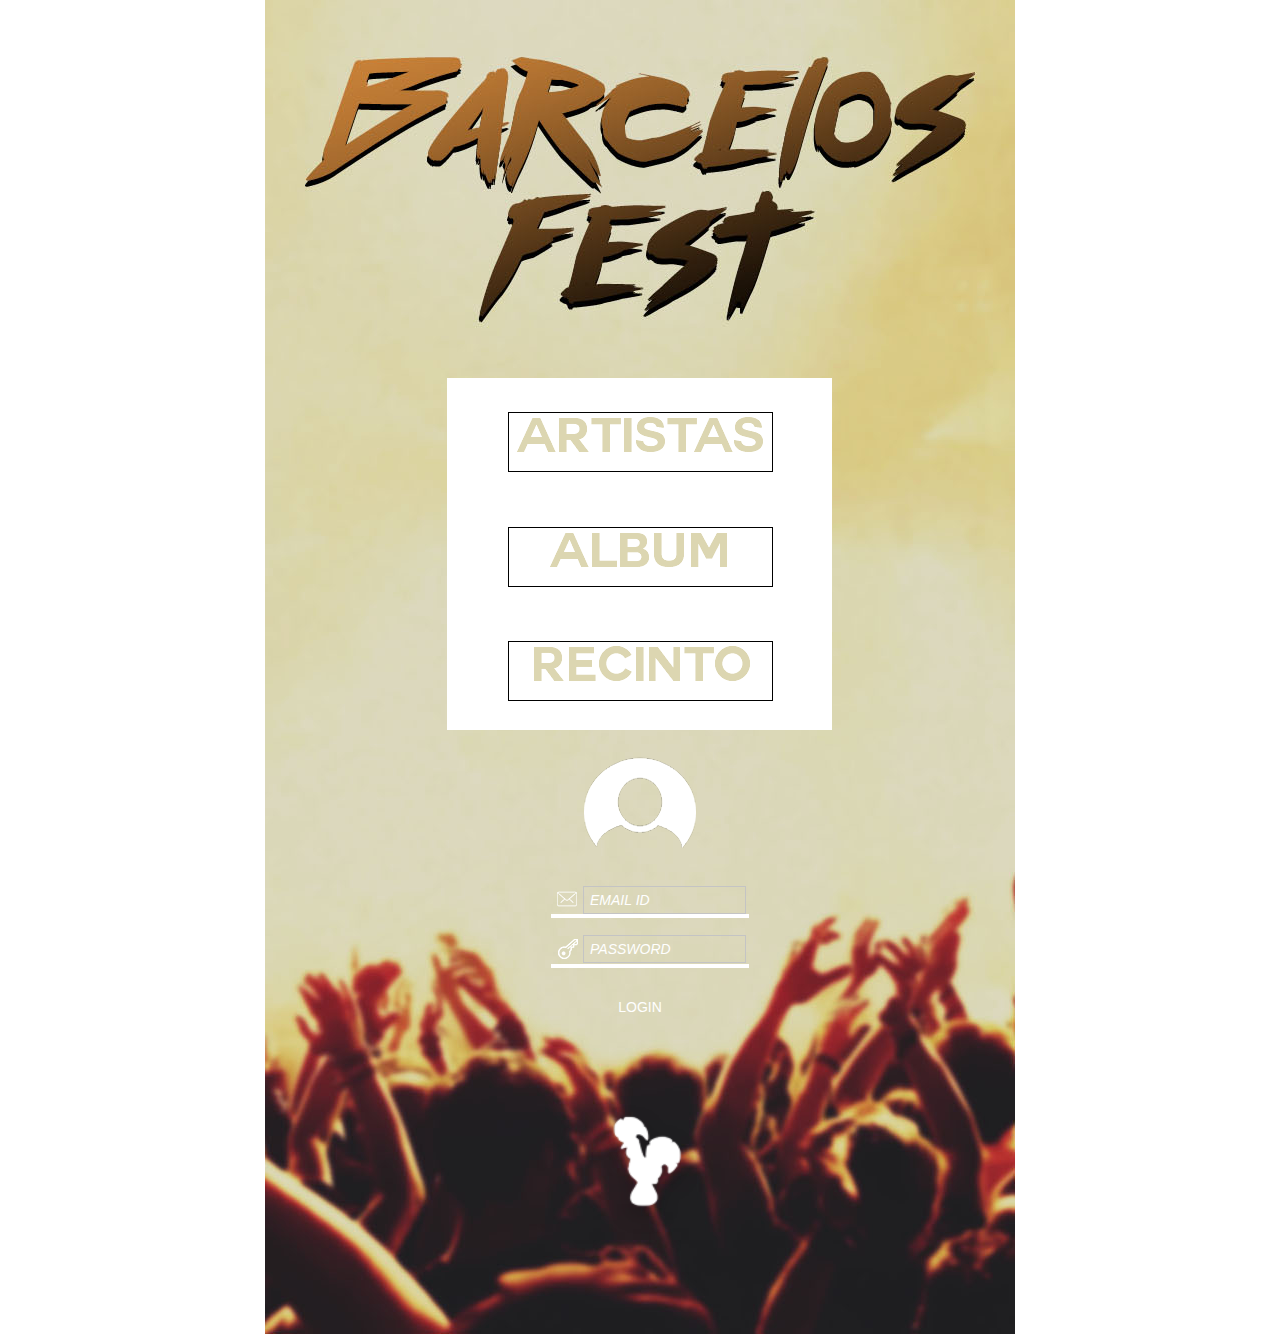
<file: BarcelosFestHTML/index.html>
<!DOCTYPE html>
<html class="nojs html css_verticalspacer" lang="pt-BR">
 <head>

  <meta http-equiv="Content-type" content="text/html;charset=UTF-8"/>
  <meta name="generator" content="2017.0.0.363"/>
  <meta name="viewport" content="width=device-width, initial-scale=1.0"/>
  
  <script type="text/javascript">
   // Update the 'nojs'/'js' class on the html node
document.documentElement.className = document.documentElement.className.replace(/\bnojs\b/g, 'js');

// Check that all required assets are uploaded and up-to-date
if(typeof Muse == "undefined") window.Muse = {}; window.Muse.assets = {"required":["museutils.js", "museconfig.js", "webpro.js", "jquery.watch.js", "require.js", "index.css"], "outOfDate":[]};
</script>
  
  <title>Início</title>
  <!-- CSS -->
  <link rel="stylesheet" type="text/css" href="css/site_global.css?crc=443350757"/>
  <link rel="stylesheet" type="text/css" href="css/master_a-mestre.css?crc=4294755848"/>
  <link rel="stylesheet" type="text/css" href="css/index.css?crc=4178310104" id="pagesheet"/>
   </head>
 <body>

  <div class="clearfix borderbox" id="page"><!-- group -->
   <div class="clip_frame grpelem" id="u94"><!-- image -->
    <img class="block" id="u94_img" src="images/fundo.jpg?crc=4138881457" alt="" data-image-width="750" data-image-height="1334"/>
   </div>
   <div class="clearfix grpelem" id="u177"><!-- column -->
    <img class="colelem" id="u183-4" alt="ARTISTAS" src="images/u183-4.png?crc=172935521" data-image-width="265"/><!-- rasterized frame -->
    <div class="clearfix colelem" id="pu180"><!-- group -->
     <div class="grpelem" id="u180"><!-- simple frame --></div>
     <img class="grpelem" id="u186-4" alt="ALBUM" src="images/u186-4.png?crc=66933333" data-image-width="265"/><!-- rasterized frame -->
    </div>
    <img class="colelem" id="u189-4" alt="RECINTO" src="images/u189-4.png?crc=4246229248" data-image-width="265"/><!-- rasterized frame -->
   </div>
   <div class="clip_frame grpelem" id="u193"><!-- image -->
    <img class="block" id="u193_img" src="images/user-image-with-black-background-crop-u110-crop-u193.png?crc=517367045" alt="" data-image-width="112" data-image-height="108"/>
   </div>
   <div class="grpelem" id="u209"><!-- simple frame --></div>
   <div class="grpelem" id="u215"><!-- simple frame --></div>
   <div class="clip_frame grpelem" id="u218"><!-- image -->
    <img class="block" id="u218_img" src="images/mail.png?crc=4085517906" alt="" data-image-width="20" data-image-height="20"/>
   </div>
   <div class="clip_frame grpelem" id="u233"><!-- image -->
    <img class="block" id="u233_img" src="images/key.png?crc=400195135" alt="" data-image-width="20" data-image-height="20"/>
   </div>
   <a class="nonblock nontext MuseLinkActive clip_frame grpelem" id="u251" href="index.html"><!-- image --><img class="block" id="u251_img" src="images/galo-crop-u251.png?crc=4166634864" alt="" data-image-width="239" data-image-height="233"/></a>
   <form class="form-grp clearfix grpelem" id="widgetu261" method="post" enctype="multipart/form-data" action="scripts/form-u261.php"><!-- none box -->
    <div class="fld-grp clearfix grpelem" id="widgetu269" data-required="true"><!-- none box -->
     <span class="fld-input NoWrap actAsDiv clearfix grpelem" id="u270-4"><!-- content --><input class="wrapped-input" type="text" spellcheck="false" id="widgetu269_input" name="custom_U269" tabindex="1"/><label class="wrapped-input fld-prompt" id="widgetu269_prompt" for="widgetu269_input"><span class="actAsPara">EMAIL ID</span></label></span>
    </div>
    <div class="fld-grp clearfix grpelem" id="widgetu274" data-required="true" data-type="email"><!-- none box -->
     <span class="fld-input NoWrap actAsDiv clearfix grpelem" id="u275-4"><!-- content --><input class="wrapped-input" type="email" spellcheck="false" id="widgetu274_input" name="Email" tabindex="2"/><label class="wrapped-input fld-prompt" id="widgetu274_prompt" for="widgetu274_input"><span class="actAsPara">PASSWORD</span></label></span>
    </div>
    <div class="clearfix grpelem" id="u263-4"><!-- content -->
     <p>Enviando formulário…</p>
    </div>
    <div class="clearfix grpelem" id="u268-4"><!-- content -->
     <p>O servidor encontrou um erro.</p>
    </div>
    <div class="clearfix grpelem" id="u262-4"><!-- content -->
     <p id="u262-2">ormulário recebido.</p>
    </div>
    <button class="submit-btn NoWrap rounded-corners clearfix grpelem" id="u273-4" type="submit" value="LOGIN" tabindex="3"><!-- content -->
     <div style="margin-top:-12px;height:12px;">
      <p>LOGIN</p>
     </div>
    </button>
   </form>
   <div class="verticalspacer" data-offset-top="1281" data-content-above-spacer="1334" data-content-below-spacer="62"></div>
  </div>
  <!-- Other scripts -->
  <script type="text/javascript">
   window.Muse.assets.check=function(d){if(!window.Muse.assets.checked){window.Muse.assets.checked=!0;var b={},c=function(a,b){if(window.getComputedStyle){var c=window.getComputedStyle(a,null);return c&&c.getPropertyValue(b)||c&&c[b]||""}if(document.documentElement.currentStyle)return(c=a.currentStyle)&&c[b]||a.style&&a.style[b]||"";return""},a=function(a){if(a.match(/^rgb/))return a=a.replace(/\s+/g,"").match(/([\d\,]+)/gi)[0].split(","),(parseInt(a[0])<<16)+(parseInt(a[1])<<8)+parseInt(a[2]);if(a.match(/^\#/))return parseInt(a.substr(1),
16);return 0},g=function(g){for(var f=document.getElementsByTagName("link"),h=0;h<f.length;h++)if("text/css"==f[h].type){var i=(f[h].href||"").match(/\/?css\/([\w\-]+\.css)\?crc=(\d+)/);if(!i||!i[1]||!i[2])break;b[i[1]]=i[2]}f=document.createElement("div");f.className="version";f.style.cssText="display:none; width:1px; height:1px;";document.getElementsByTagName("body")[0].appendChild(f);for(h=0;h<Muse.assets.required.length;){var i=Muse.assets.required[h],l=i.match(/([\w\-\.]+)\.(\w+)$/),k=l&&l[1]?
l[1]:null,l=l&&l[2]?l[2]:null;switch(l.toLowerCase()){case "css":k=k.replace(/\W/gi,"_").replace(/^([^a-z])/gi,"_$1");f.className+=" "+k;k=a(c(f,"color"));l=a(c(f,"backgroundColor"));k!=0||l!=0?(Muse.assets.required.splice(h,1),"undefined"!=typeof b[i]&&(k!=b[i]>>>24||l!=(b[i]&16777215))&&Muse.assets.outOfDate.push(i)):h++;f.className="version";break;case "js":h++;break;default:throw Error("Unsupported file type: "+l);}}d?d().jquery!="1.8.3"&&Muse.assets.outOfDate.push("jquery-1.8.3.min.js"):Muse.assets.required.push("jquery-1.8.3.min.js");
f.parentNode.removeChild(f);if(Muse.assets.outOfDate.length||Muse.assets.required.length)f="Alguns arquivos no servidor podem estar ausentes ou incorretos. Limpe o cache do navegador e tente novamente. Se o problema persistir, entre em contato com o autor do site.",g&&Muse.assets.outOfDate.length&&(f+="\nOut of date: "+Muse.assets.outOfDate.join(",")),g&&Muse.assets.required.length&&(f+="\nMissing: "+Muse.assets.required.join(",")),alert(f)};location&&location.search&&location.search.match&&location.search.match(/muse_debug/gi)?setTimeout(function(){g(!0)},5E3):g()}};
var muse_init=function(){require.config({baseUrl:""});require(["jquery","museutils","whatinput","webpro","jquery.watch"],function(d){var $ = d;$(document).ready(function(){try{
window.Muse.assets.check($);/* body */
Muse.Utils.transformMarkupToFixBrowserProblemsPreInit();/* body */
Muse.Utils.prepHyperlinks(true);/* body */
Muse.Utils.fullPage('#page');/* 100% height page */
Muse.Utils.initWidget('#widgetu261', ['#bp_infinity'], function(elem) { return new WebPro.Widget.Form(elem, {validationEvent:'submit',errorStateSensitivity:'high',fieldWrapperClass:'fld-grp',formSubmittedClass:'frm-sub-st',formErrorClass:'frm-subm-err-st',formDeliveredClass:'frm-subm-ok-st',notEmptyClass:'non-empty-st',focusClass:'focus-st',invalidClass:'fld-err-st',requiredClass:'fld-err-st',ajaxSubmit:true}); });/* #widgetu261 */
Muse.Utils.showWidgetsWhenReady();/* body */
Muse.Utils.transformMarkupToFixBrowserProblems();/* body */
}catch(b){if(b&&"function"==typeof b.notify?b.notify():Muse.Assert.fail("Error calling selector function: "+b),false)throw b;}})})};

</script>
  <!-- RequireJS script -->
  <script src="scripts/require.js?crc=244322403" type="text/javascript" async data-main="scripts/museconfig.js?crc=36584860" onload="if (requirejs) requirejs.onError = function(requireType, requireModule) { if (requireType && requireType.toString && requireType.toString().indexOf && 0 <= requireType.toString().indexOf('#scripterror')) window.Muse.assets.check(); }" onerror="window.Muse.assets.check();"></script>
   </body>
</html>
</file>
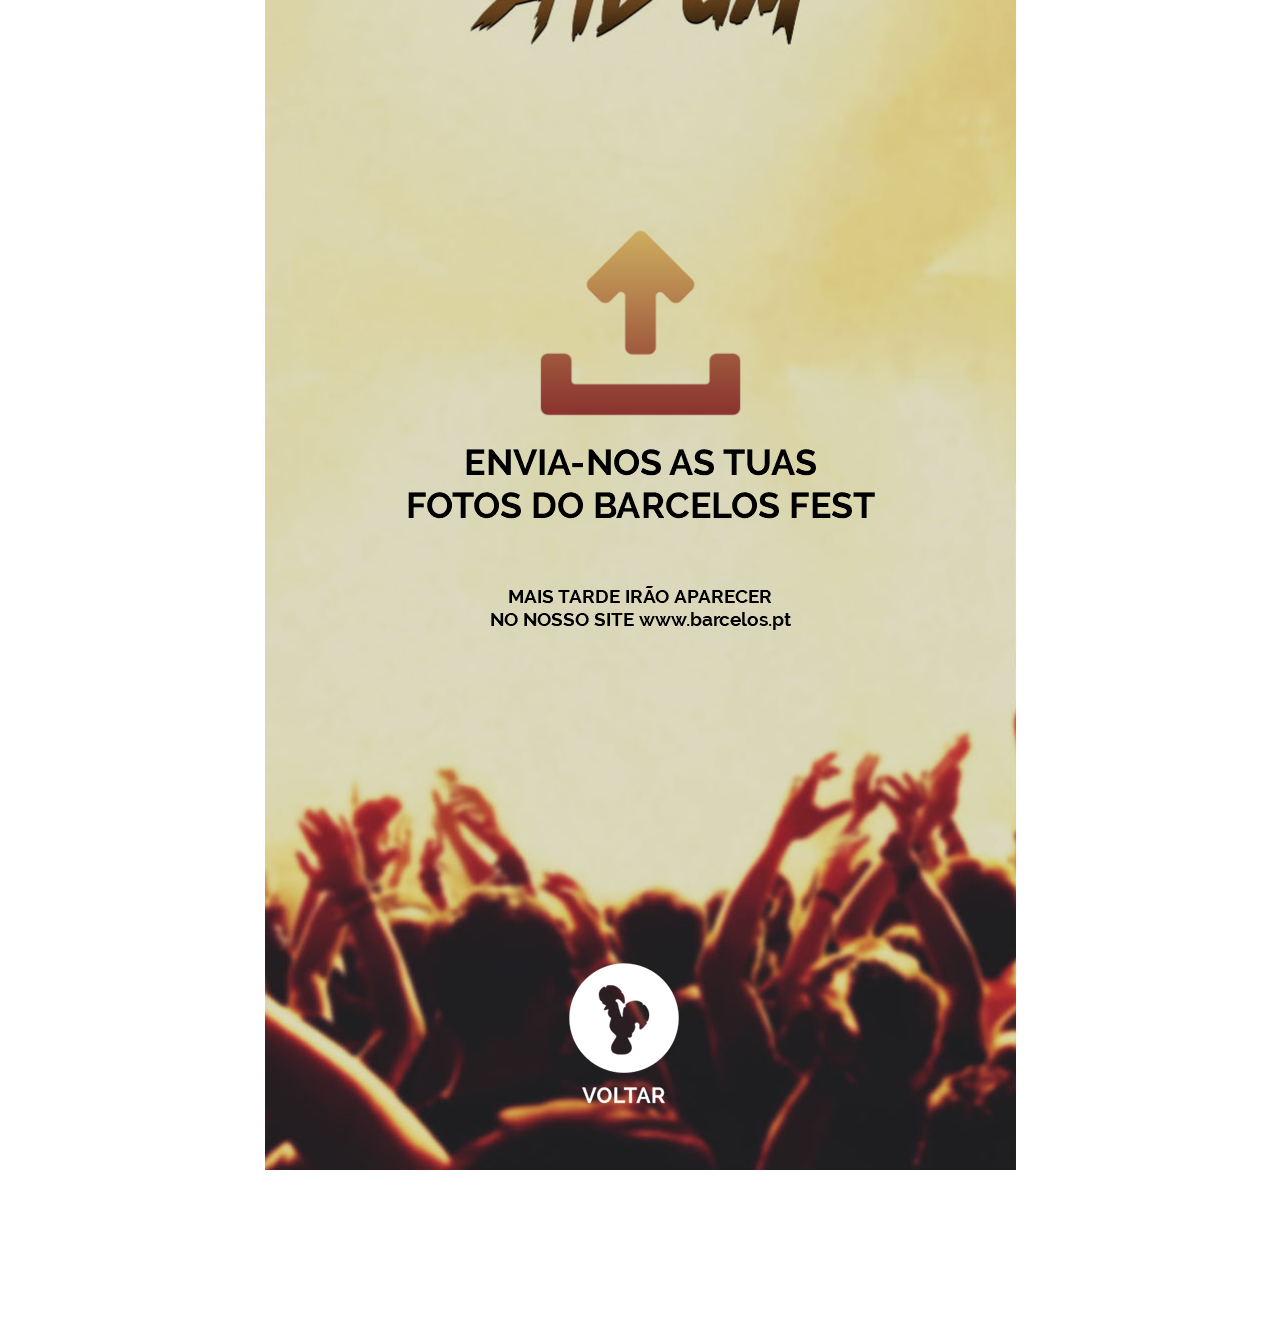
<file: BarcelosFestHTML/album.html>
<!DOCTYPE html>
<html class="nojs html css_verticalspacer" lang="pt-BR">
 <head>

  <meta http-equiv="Content-type" content="text/html;charset=UTF-8"/>
  <meta name="generator" content="2017.0.0.363"/>
  <meta name="viewport" content="width=device-width, initial-scale=1.0"/>
  
  <script type="text/javascript">
   // Update the 'nojs'/'js' class on the html node
document.documentElement.className = document.documentElement.className.replace(/\bnojs\b/g, 'js');

// Check that all required assets are uploaded and up-to-date
if(typeof Muse == "undefined") window.Muse = {}; window.Muse.assets = {"required":["museutils.js", "museconfig.js", "jquery.watch.js", "require.js", "album.css"], "outOfDate":[]};
</script>
  
  <title>Album</title>
  <!-- CSS -->
  <link rel="stylesheet" type="text/css" href="css/site_global.css?crc=443350757"/>
  <link rel="stylesheet" type="text/css" href="css/album.css?crc=82213500" id="pagesheet"/>
   </head>
 <body>

  <div class="clearfix borderbox" id="page"><!-- group -->
   <div class="clip_frame grpelem" id="u496"><!-- image -->
    <img class="block" id="u496_img" src="images/albumfundo.jpg?crc=4232746359" alt="" data-image-width="765" data-image-height="1336"/>
   </div>
   <a class="nonblock nontext clip_frame grpelem" id="u549" href="index.html"><!-- image --><img class="block" id="u549_img" src="images/botao.png?crc=4033966828" alt="" data-image-width="217" data-image-height="217"/></a>
   <img class="grpelem" id="u666-7" alt="ENVIA-NOS AS TUAS FOTOS DO BARCELOS FEST " src="images/u666-7.png?crc=400692977" data-image-width="632"/><!-- rasterized frame -->
   <img class="grpelem" id="u670-7" alt="MAIS TARDE IRÃO APARECER NO NOSSO SITE www.barcelos.pt " src="images/u670-7.png?crc=19054170" data-image-width="632"/><!-- rasterized frame -->
   <div class="clip_frame grpelem" id="u689"><!-- image -->
    <img class="block" id="u689_img" src="images/icon.png?crc=344708571" alt="" data-image-width="233" data-image-height="233"/>
   </div>
   <div class="verticalspacer" data-offset-top="1170" data-content-above-spacer="1170" data-content-below-spacer="164"></div>
  </div>
  <!-- Other scripts -->
  <script type="text/javascript">
   window.Muse.assets.check=function(d){if(!window.Muse.assets.checked){window.Muse.assets.checked=!0;var b={},c=function(a,b){if(window.getComputedStyle){var c=window.getComputedStyle(a,null);return c&&c.getPropertyValue(b)||c&&c[b]||""}if(document.documentElement.currentStyle)return(c=a.currentStyle)&&c[b]||a.style&&a.style[b]||"";return""},a=function(a){if(a.match(/^rgb/))return a=a.replace(/\s+/g,"").match(/([\d\,]+)/gi)[0].split(","),(parseInt(a[0])<<16)+(parseInt(a[1])<<8)+parseInt(a[2]);if(a.match(/^\#/))return parseInt(a.substr(1),
16);return 0},g=function(g){for(var f=document.getElementsByTagName("link"),h=0;h<f.length;h++)if("text/css"==f[h].type){var i=(f[h].href||"").match(/\/?css\/([\w\-]+\.css)\?crc=(\d+)/);if(!i||!i[1]||!i[2])break;b[i[1]]=i[2]}f=document.createElement("div");f.className="version";f.style.cssText="display:none; width:1px; height:1px;";document.getElementsByTagName("body")[0].appendChild(f);for(h=0;h<Muse.assets.required.length;){var i=Muse.assets.required[h],l=i.match(/([\w\-\.]+)\.(\w+)$/),k=l&&l[1]?
l[1]:null,l=l&&l[2]?l[2]:null;switch(l.toLowerCase()){case "css":k=k.replace(/\W/gi,"_").replace(/^([^a-z])/gi,"_$1");f.className+=" "+k;k=a(c(f,"color"));l=a(c(f,"backgroundColor"));k!=0||l!=0?(Muse.assets.required.splice(h,1),"undefined"!=typeof b[i]&&(k!=b[i]>>>24||l!=(b[i]&16777215))&&Muse.assets.outOfDate.push(i)):h++;f.className="version";break;case "js":h++;break;default:throw Error("Unsupported file type: "+l);}}d?d().jquery!="1.8.3"&&Muse.assets.outOfDate.push("jquery-1.8.3.min.js"):Muse.assets.required.push("jquery-1.8.3.min.js");
f.parentNode.removeChild(f);if(Muse.assets.outOfDate.length||Muse.assets.required.length)f="Alguns arquivos no servidor podem estar ausentes ou incorretos. Limpe o cache do navegador e tente novamente. Se o problema persistir, entre em contato com o autor do site.",g&&Muse.assets.outOfDate.length&&(f+="\nOut of date: "+Muse.assets.outOfDate.join(",")),g&&Muse.assets.required.length&&(f+="\nMissing: "+Muse.assets.required.join(",")),alert(f)};location&&location.search&&location.search.match&&location.search.match(/muse_debug/gi)?setTimeout(function(){g(!0)},5E3):g()}};
var muse_init=function(){require.config({baseUrl:""});require(["jquery","museutils","whatinput","jquery.watch"],function(d){var $ = d;$(document).ready(function(){try{
window.Muse.assets.check($);/* body */
Muse.Utils.transformMarkupToFixBrowserProblemsPreInit();/* body */
Muse.Utils.prepHyperlinks(true);/* body */
Muse.Utils.fullPage('#page');/* 100% height page */
Muse.Utils.showWidgetsWhenReady();/* body */
Muse.Utils.transformMarkupToFixBrowserProblems();/* body */
}catch(b){if(b&&"function"==typeof b.notify?b.notify():Muse.Assert.fail("Error calling selector function: "+b),false)throw b;}})})};

</script>
  <!-- RequireJS script -->
  <script src="scripts/require.js?crc=244322403" type="text/javascript" async data-main="scripts/museconfig.js?crc=36584860" onload="if (requirejs) requirejs.onError = function(requireType, requireModule) { if (requireType && requireType.toString && requireType.toString().indexOf && 0 <= requireType.toString().indexOf('#scripterror')) window.Muse.assets.check(); }" onerror="window.Muse.assets.check();"></script>
   </body>
</html>
</file>
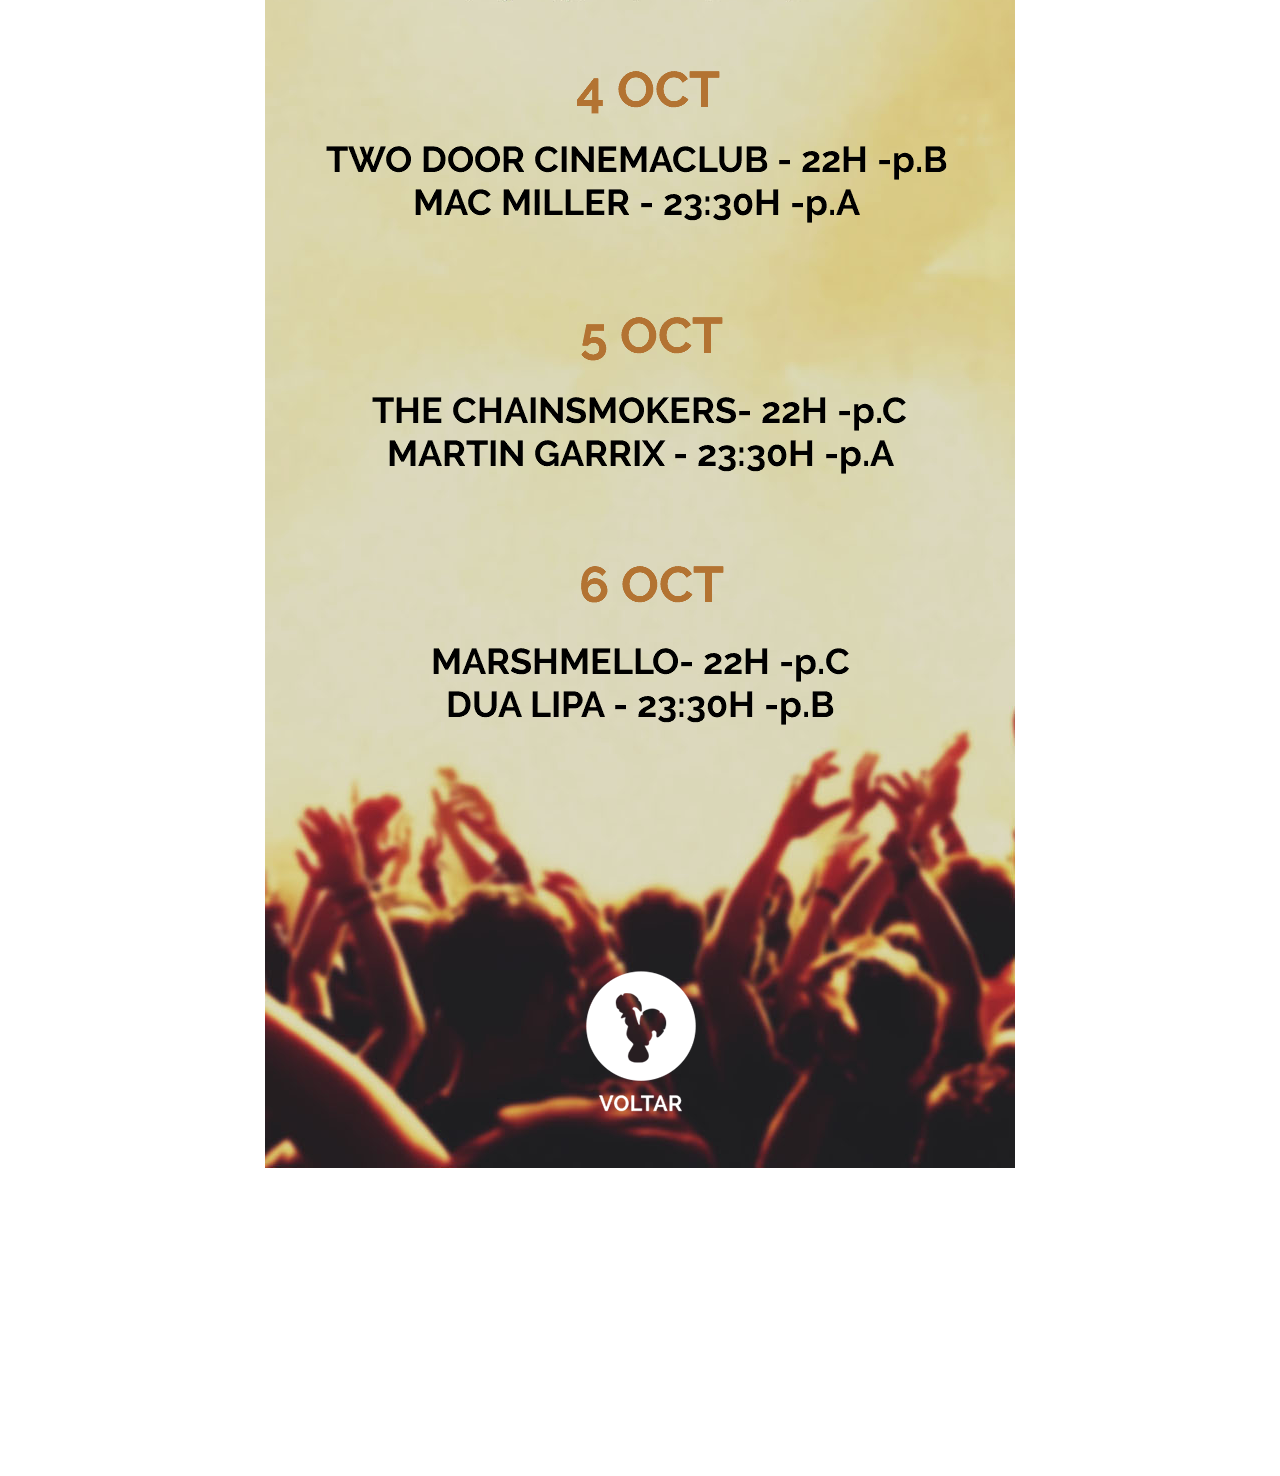
<file: BarcelosFestHTML/artistas.html>
<!DOCTYPE html>
<html class="nojs html css_verticalspacer" lang="pt-BR">
 <head>

  <meta http-equiv="Content-type" content="text/html;charset=UTF-8"/>
  <meta name="generator" content="2017.0.0.363"/>
  <meta name="viewport" content="width=device-width, initial-scale=1.0"/>
  
  <script type="text/javascript">
   // Update the 'nojs'/'js' class on the html node
document.documentElement.className = document.documentElement.className.replace(/\bnojs\b/g, 'js');

// Check that all required assets are uploaded and up-to-date
if(typeof Muse == "undefined") window.Muse = {}; window.Muse.assets = {"required":["museutils.js", "museconfig.js", "jquery.watch.js", "require.js", "artistas.css"], "outOfDate":[]};
</script>
  
  <title>Artistas</title>
  <!-- CSS -->
  <link rel="stylesheet" type="text/css" href="css/site_global.css?crc=443350757"/>
  <link rel="stylesheet" type="text/css" href="css/artistas.css?crc=306839909" id="pagesheet"/>
   </head>
 <body>

  <div class="clearfix borderbox" id="page"><!-- group -->
   <div class="clip_frame grpelem" id="u462"><!-- image -->
    <img class="block" id="u462_img" src="images/artistasfundo.jpg?crc=3900767799" alt="" data-image-width="750" data-image-height="1334"/>
   </div>
   <a class="nonblock nontext clip_frame grpelem" id="u562" href="index.html"><!-- image --><img class="block" id="u562_img" src="images/botao.png?crc=4033966828" alt="" data-image-width="217" data-image-height="217"/></a>
   <img class="grpelem" id="u588-4" alt="4 OCT" src="images/u588-4.png?crc=491738912" data-image-width="183"/><!-- rasterized frame -->
   <img class="grpelem" id="u651-6" alt="TWO DOOR CINEMACLUB - 22H -p.B MAC MILLER - 23:30H -p.A" src="images/u651-6.png?crc=425584028" data-image-width="632"/><!-- rasterized frame -->
   <img class="grpelem" id="u654-4" alt="5 OCT" src="images/u654-4.png?crc=4191470099" data-image-width="183"/><!-- rasterized frame -->
   <img class="grpelem" id="u655-6" alt="THE CHAINSMOKERS- 22H -p.C MARTIN GARRIX - 23:30H -p.A" src="images/u655-6.png?crc=4169764755" data-image-width="632"/><!-- rasterized frame -->
   <img class="grpelem" id="u660-4" alt="6 OCT" src="images/u660-4.png?crc=4148984906" data-image-width="183"/><!-- rasterized frame -->
   <img class="grpelem" id="u661-6" alt="MARSHMELLO- 22H -p.C DUA LIPA - 23:30H -p.B" src="images/u661-6.png?crc=506175748" data-image-width="632"/><!-- rasterized frame -->
   <div class="verticalspacer" data-offset-top="1178" data-content-above-spacer="1178" data-content-below-spacer="298"></div>
  </div>
  <!-- Other scripts -->
  <script type="text/javascript">
   window.Muse.assets.check=function(d){if(!window.Muse.assets.checked){window.Muse.assets.checked=!0;var b={},c=function(a,b){if(window.getComputedStyle){var c=window.getComputedStyle(a,null);return c&&c.getPropertyValue(b)||c&&c[b]||""}if(document.documentElement.currentStyle)return(c=a.currentStyle)&&c[b]||a.style&&a.style[b]||"";return""},a=function(a){if(a.match(/^rgb/))return a=a.replace(/\s+/g,"").match(/([\d\,]+)/gi)[0].split(","),(parseInt(a[0])<<16)+(parseInt(a[1])<<8)+parseInt(a[2]);if(a.match(/^\#/))return parseInt(a.substr(1),
16);return 0},g=function(g){for(var f=document.getElementsByTagName("link"),h=0;h<f.length;h++)if("text/css"==f[h].type){var i=(f[h].href||"").match(/\/?css\/([\w\-]+\.css)\?crc=(\d+)/);if(!i||!i[1]||!i[2])break;b[i[1]]=i[2]}f=document.createElement("div");f.className="version";f.style.cssText="display:none; width:1px; height:1px;";document.getElementsByTagName("body")[0].appendChild(f);for(h=0;h<Muse.assets.required.length;){var i=Muse.assets.required[h],l=i.match(/([\w\-\.]+)\.(\w+)$/),k=l&&l[1]?
l[1]:null,l=l&&l[2]?l[2]:null;switch(l.toLowerCase()){case "css":k=k.replace(/\W/gi,"_").replace(/^([^a-z])/gi,"_$1");f.className+=" "+k;k=a(c(f,"color"));l=a(c(f,"backgroundColor"));k!=0||l!=0?(Muse.assets.required.splice(h,1),"undefined"!=typeof b[i]&&(k!=b[i]>>>24||l!=(b[i]&16777215))&&Muse.assets.outOfDate.push(i)):h++;f.className="version";break;case "js":h++;break;default:throw Error("Unsupported file type: "+l);}}d?d().jquery!="1.8.3"&&Muse.assets.outOfDate.push("jquery-1.8.3.min.js"):Muse.assets.required.push("jquery-1.8.3.min.js");
f.parentNode.removeChild(f);if(Muse.assets.outOfDate.length||Muse.assets.required.length)f="Alguns arquivos no servidor podem estar ausentes ou incorretos. Limpe o cache do navegador e tente novamente. Se o problema persistir, entre em contato com o autor do site.",g&&Muse.assets.outOfDate.length&&(f+="\nOut of date: "+Muse.assets.outOfDate.join(",")),g&&Muse.assets.required.length&&(f+="\nMissing: "+Muse.assets.required.join(",")),alert(f)};location&&location.search&&location.search.match&&location.search.match(/muse_debug/gi)?setTimeout(function(){g(!0)},5E3):g()}};
var muse_init=function(){require.config({baseUrl:""});require(["jquery","museutils","whatinput","jquery.watch"],function(d){var $ = d;$(document).ready(function(){try{
window.Muse.assets.check($);/* body */
Muse.Utils.transformMarkupToFixBrowserProblemsPreInit();/* body */
Muse.Utils.prepHyperlinks(true);/* body */
Muse.Utils.fullPage('#page');/* 100% height page */
Muse.Utils.showWidgetsWhenReady();/* body */
Muse.Utils.transformMarkupToFixBrowserProblems();/* body */
}catch(b){if(b&&"function"==typeof b.notify?b.notify():Muse.Assert.fail("Error calling selector function: "+b),false)throw b;}})})};

</script>
  <!-- RequireJS script -->
  <script src="scripts/require.js?crc=244322403" type="text/javascript" async data-main="scripts/museconfig.js?crc=36584860" onload="if (requirejs) requirejs.onError = function(requireType, requireModule) { if (requireType && requireType.toString && requireType.toString().indexOf && 0 <= requireType.toString().indexOf('#scripterror')) window.Muse.assets.check(); }" onerror="window.Muse.assets.check();"></script>
   </body>
</html>
</file>
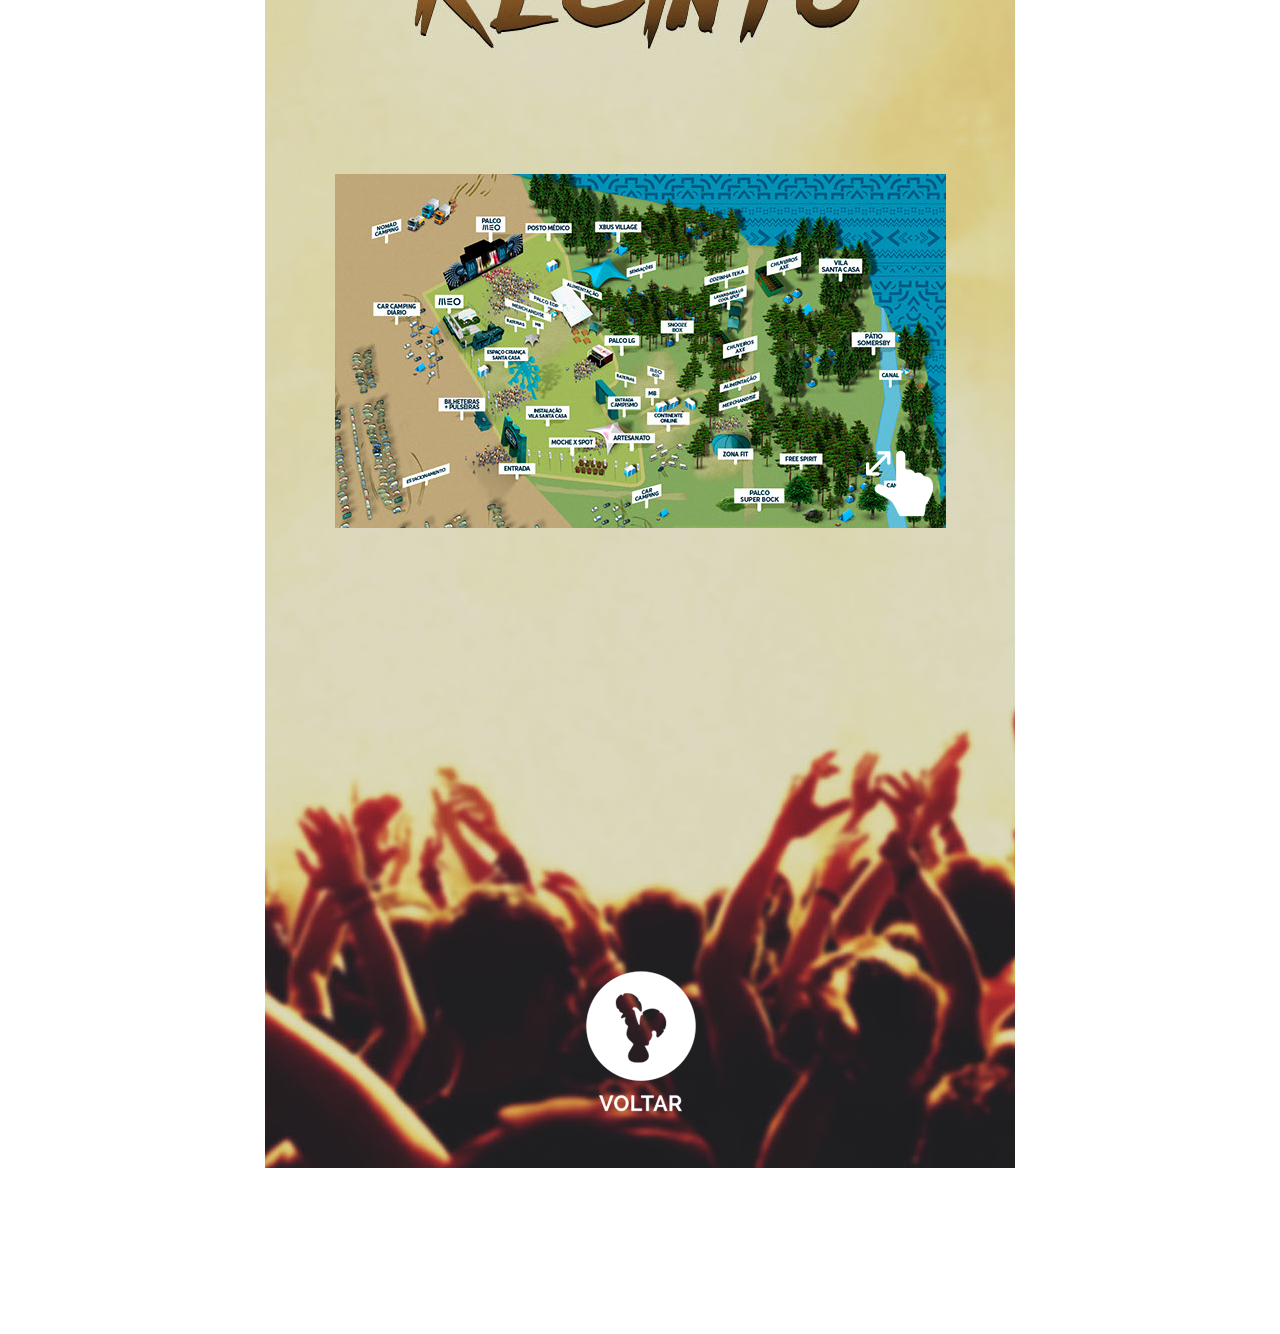
<file: BarcelosFestHTML/recinto.html>
<!DOCTYPE html>
<html class="nojs html css_verticalspacer" lang="pt-BR">
 <head>

  <meta http-equiv="Content-type" content="text/html;charset=UTF-8"/>
  <meta name="generator" content="2017.0.0.363"/>
  <meta name="viewport" content="width=device-width, initial-scale=1.0"/>
  
  <script type="text/javascript">
   // Update the 'nojs'/'js' class on the html node
document.documentElement.className = document.documentElement.className.replace(/\bnojs\b/g, 'js');

// Check that all required assets are uploaded and up-to-date
if(typeof Muse == "undefined") window.Muse = {}; window.Muse.assets = {"required":["museutils.js", "museconfig.js", "jquery.watch.js", "require.js", "recinto.css"], "outOfDate":[]};
</script>
  
  <title>Recinto</title>
  <!-- CSS -->
  <link rel="stylesheet" type="text/css" href="css/site_global.css?crc=443350757"/>
  <link rel="stylesheet" type="text/css" href="css/recinto.css?crc=71800929" id="pagesheet"/>
   </head>
 <body>

  <div class="clearfix borderbox" id="page"><!-- group -->
   <div class="clip_frame grpelem" id="u506"><!-- image -->
    <img class="block" id="u506_img" src="images/recintofundo.jpg?crc=4140718581" alt="" data-image-width="764" data-image-height="1334"/>
   </div>
   <div class="clip_frame grpelem" id="u519"><!-- image -->
    <img class="block" id="u519_img" src="images/mapa.jpg?crc=4058500042" alt="" data-image-width="611" data-image-height="354"/>
   </div>
   <div class="clip_frame grpelem" id="u529"><!-- image -->
    <img class="block" id="u529_img" src="images/zoom-in.png?crc=63440582" alt="" data-image-width="67" data-image-height="67"/>
   </div>
   <a class="nonblock nontext clip_frame grpelem" id="u539" href="index.html"><!-- image --><img class="block" id="u539_img" src="images/botao.png?crc=4033966828" alt="" data-image-width="217" data-image-height="217"/></a>
   <div class="verticalspacer" data-offset-top="1178" data-content-above-spacer="1178" data-content-below-spacer="156"></div>
  </div>
  <!-- Other scripts -->
  <script type="text/javascript">
   window.Muse.assets.check=function(d){if(!window.Muse.assets.checked){window.Muse.assets.checked=!0;var b={},c=function(a,b){if(window.getComputedStyle){var c=window.getComputedStyle(a,null);return c&&c.getPropertyValue(b)||c&&c[b]||""}if(document.documentElement.currentStyle)return(c=a.currentStyle)&&c[b]||a.style&&a.style[b]||"";return""},a=function(a){if(a.match(/^rgb/))return a=a.replace(/\s+/g,"").match(/([\d\,]+)/gi)[0].split(","),(parseInt(a[0])<<16)+(parseInt(a[1])<<8)+parseInt(a[2]);if(a.match(/^\#/))return parseInt(a.substr(1),
16);return 0},g=function(g){for(var f=document.getElementsByTagName("link"),h=0;h<f.length;h++)if("text/css"==f[h].type){var i=(f[h].href||"").match(/\/?css\/([\w\-]+\.css)\?crc=(\d+)/);if(!i||!i[1]||!i[2])break;b[i[1]]=i[2]}f=document.createElement("div");f.className="version";f.style.cssText="display:none; width:1px; height:1px;";document.getElementsByTagName("body")[0].appendChild(f);for(h=0;h<Muse.assets.required.length;){var i=Muse.assets.required[h],l=i.match(/([\w\-\.]+)\.(\w+)$/),k=l&&l[1]?
l[1]:null,l=l&&l[2]?l[2]:null;switch(l.toLowerCase()){case "css":k=k.replace(/\W/gi,"_").replace(/^([^a-z])/gi,"_$1");f.className+=" "+k;k=a(c(f,"color"));l=a(c(f,"backgroundColor"));k!=0||l!=0?(Muse.assets.required.splice(h,1),"undefined"!=typeof b[i]&&(k!=b[i]>>>24||l!=(b[i]&16777215))&&Muse.assets.outOfDate.push(i)):h++;f.className="version";break;case "js":h++;break;default:throw Error("Unsupported file type: "+l);}}d?d().jquery!="1.8.3"&&Muse.assets.outOfDate.push("jquery-1.8.3.min.js"):Muse.assets.required.push("jquery-1.8.3.min.js");
f.parentNode.removeChild(f);if(Muse.assets.outOfDate.length||Muse.assets.required.length)f="Alguns arquivos no servidor podem estar ausentes ou incorretos. Limpe o cache do navegador e tente novamente. Se o problema persistir, entre em contato com o autor do site.",g&&Muse.assets.outOfDate.length&&(f+="\nOut of date: "+Muse.assets.outOfDate.join(",")),g&&Muse.assets.required.length&&(f+="\nMissing: "+Muse.assets.required.join(",")),alert(f)};location&&location.search&&location.search.match&&location.search.match(/muse_debug/gi)?setTimeout(function(){g(!0)},5E3):g()}};
var muse_init=function(){require.config({baseUrl:""});require(["jquery","museutils","whatinput","jquery.watch"],function(d){var $ = d;$(document).ready(function(){try{
window.Muse.assets.check($);/* body */
Muse.Utils.transformMarkupToFixBrowserProblemsPreInit();/* body */
Muse.Utils.prepHyperlinks(true);/* body */
Muse.Utils.fullPage('#page');/* 100% height page */
Muse.Utils.showWidgetsWhenReady();/* body */
Muse.Utils.transformMarkupToFixBrowserProblems();/* body */
}catch(b){if(b&&"function"==typeof b.notify?b.notify():Muse.Assert.fail("Error calling selector function: "+b),false)throw b;}})})};

</script>
  <!-- RequireJS script -->
  <script src="scripts/require.js?crc=244322403" type="text/javascript" async data-main="scripts/museconfig.js?crc=36584860" onload="if (requirejs) requirejs.onError = function(requireType, requireModule) { if (requireType && requireType.toString && requireType.toString().indexOf && 0 <= requireType.toString().indexOf('#scripterror')) window.Muse.assets.check(); }" onerror="window.Muse.assets.check();"></script>
   </body>
</html>
</file>
<file: BarcelosFestHTML/css/site_global.css>
html{min-height:100%;min-width:100%;-ms-text-size-adjust:none;}body,div,dl,dt,dd,ul,ol,li,nav,h1,h2,h3,h4,h5,h6,pre,code,form,fieldset,legend,input,button,textarea,p,blockquote,th,td,a{margin:0px;padding:0px;border-width:0px;border-style:solid;border-color:transparent;-webkit-transform-origin:left top;-ms-transform-origin:left top;-o-transform-origin:left top;transform-origin:left top;background-repeat:no-repeat;}button.submit-btn{-moz-box-sizing:content-box;-webkit-box-sizing:content-box;box-sizing:content-box;}.transition{-webkit-transition-property:background-image,background-position,background-color,border-color,border-radius,color,font-size,font-style,font-weight,letter-spacing,line-height,text-align,box-shadow,text-shadow,opacity;transition-property:background-image,background-position,background-color,border-color,border-radius,color,font-size,font-style,font-weight,letter-spacing,line-height,text-align,box-shadow,text-shadow,opacity;}.transition *{-webkit-transition:inherit;transition:inherit;}table{border-collapse:collapse;border-spacing:0px;}fieldset,img{border:0px;border-style:solid;-webkit-transform-origin:left top;-ms-transform-origin:left top;-o-transform-origin:left top;transform-origin:left top;}address,caption,cite,code,dfn,em,strong,th,var,optgroup{font-style:inherit;font-weight:inherit;}del,ins{text-decoration:none;}li{list-style:none;}caption,th{text-align:left;}h1,h2,h3,h4,h5,h6{font-size:100%;font-weight:inherit;}input,button,textarea,select,optgroup,option{font-family:inherit;font-size:inherit;font-style:inherit;font-weight:inherit;}.form-grp input,.form-grp textarea{-webkit-appearance:none;-webkit-border-radius:0;}body{font-family:Arial, Helvetica Neue, Helvetica, sans-serif;text-align:left;font-size:14px;line-height:17px;word-wrap:break-word;text-rendering:optimizeLegibility;-moz-font-feature-settings:'liga';-ms-font-feature-settings:'liga';-webkit-font-feature-settings:'liga';font-feature-settings:'liga';}a:link{color:#0000FF;text-decoration:underline;}a:visited{color:#800080;text-decoration:underline;}a:hover{color:#0000FF;text-decoration:underline;}a:active{color:#EE0000;text-decoration:underline;}a.nontext{color:black;text-decoration:none;font-style:normal;font-weight:normal;}.normal_text{color:#000000;direction:ltr;font-family:Arial, Helvetica Neue, Helvetica, sans-serif;font-size:14px;font-style:normal;font-weight:normal;letter-spacing:0px;line-height:17px;text-align:left;text-decoration:none;text-indent:0px;text-transform:none;vertical-align:0px;padding:0px;}.list0 li:before{position:absolute;right:100%;letter-spacing:0px;text-decoration:none;font-weight:normal;font-style:normal;}.rtl-list li:before{right:auto;left:100%;}.nls-None > li:before,.nls-None .list3 > li:before,.nls-None .list6 > li:before{margin-right:6px;content:'•';}.nls-None .list1 > li:before,.nls-None .list4 > li:before,.nls-None .list7 > li:before{margin-right:6px;content:'○';}.nls-None,.nls-None .list1,.nls-None .list2,.nls-None .list3,.nls-None .list4,.nls-None .list5,.nls-None .list6,.nls-None .list7,.nls-None .list8{padding-left:34px;}.nls-None.rtl-list,.nls-None .list1.rtl-list,.nls-None .list2.rtl-list,.nls-None .list3.rtl-list,.nls-None .list4.rtl-list,.nls-None .list5.rtl-list,.nls-None .list6.rtl-list,.nls-None .list7.rtl-list,.nls-None .list8.rtl-list{padding-left:0px;padding-right:34px;}.nls-None .list2 > li:before,.nls-None .list5 > li:before,.nls-None .list8 > li:before{margin-right:6px;content:'-';}.nls-None.rtl-list > li:before,.nls-None .list1.rtl-list > li:before,.nls-None .list2.rtl-list > li:before,.nls-None .list3.rtl-list > li:before,.nls-None .list4.rtl-list > li:before,.nls-None .list5.rtl-list > li:before,.nls-None .list6.rtl-list > li:before,.nls-None .list7.rtl-list > li:before,.nls-None .list8.rtl-list > li:before{margin-right:0px;margin-left:6px;}.TabbedPanelsTab{white-space:nowrap;}.MenuBar .MenuBarView,.MenuBar .SubMenuView{display:block;list-style:none;}.MenuBar .SubMenu{display:none;position:absolute;}.NoWrap{white-space:nowrap;word-wrap:normal;}.rootelem{margin-left:auto;margin-right:auto;}.colelem{display:inline;float:left;clear:both;}.clearfix:after{content:"\0020";visibility:hidden;display:block;height:0px;clear:both;}*:first-child+html .clearfix{zoom:1;}.clip_frame{overflow:hidden;}.popup_anchor{position:relative;width:0px;height:0px;}.popup_element{z-index:100000;}.svg{display:block;vertical-align:top;}span.wrap{content:'';clear:left;display:block;}span.actAsInlineDiv{display:inline-block;}.position_content,.excludeFromNormalFlow{float:left;}.preload_images{position:absolute;overflow:hidden;left:-9999px;top:-9999px;height:1px;width:1px;}.preload{height:1px;width:1px;}.animateStates{-webkit-transition:0.3s ease-in-out;-moz-transition:0.3s ease-in-out;-o-transition:0.3s ease-in-out;transition:0.3s ease-in-out;}[data-whatinput="mouse"] *:focus,[data-whatinput="touch"] *:focus,input:focus,textarea:focus{outline:none;}textarea{resize:none;overflow:auto;}.fld-prompt{pointer-events:none;}.wrapped-input{position:absolute;top:0px;left:0px;background:transparent;border:none;}.submit-btn{z-index:50000;cursor:pointer;}.anchor_item{width:22px;height:18px;}.MenuBar .SubMenuVisible,.MenuBarVertical .SubMenuVisible,.MenuBar .SubMenu .SubMenuVisible,.popup_element.Active,span.actAsPara,.actAsDiv,a.nonblock.nontext,img.block{display:block;}.widget_invisible,.js .invi,.js .mse_pre_init{visibility:hidden;}.ose_ei{visibility:hidden;z-index:0;}.no_vert_scroll{overflow-y:hidden;}.always_vert_scroll{overflow-y:scroll;}.always_horz_scroll{overflow-x:scroll;}.fullscreen{overflow:hidden;left:0px;top:0px;position:fixed;height:100%;width:100%;-moz-box-sizing:border-box;-webkit-box-sizing:border-box;-ms-box-sizing:border-box;box-sizing:border-box;}.fullwidth{position:absolute;}.borderbox{-moz-box-sizing:border-box;-webkit-box-sizing:border-box;-ms-box-sizing:border-box;box-sizing:border-box;}.scroll_wrapper{position:absolute;overflow:auto;left:0px;right:0px;top:0px;bottom:0px;padding-top:0px;padding-bottom:0px;margin-top:0px;margin-bottom:0px;}.browser_width > *{position:absolute;left:0px;right:0px;}.grpelem,.accordion_wrapper{display:inline;float:left;}.fld-checkbox input[type=checkbox],.fld-radiobutton input[type=radio]{position:absolute;overflow:hidden;clip:rect(0px, 0px, 0px, 0px);height:1px;width:1px;margin:-1px;padding:0px;border:0px;}.fld-checkbox input[type=checkbox] + label,.fld-radiobutton input[type=radio] + label{display:inline-block;background-repeat:no-repeat;cursor:pointer;float:left;width:100%;height:100%;}.pointer_cursor,.fld-recaptcha-mode,.fld-recaptcha-refresh,.fld-recaptcha-help{cursor:pointer;}p,h1,h2,h3,h4,h5,h6,ol,ul,span.actAsPara{max-height:1000000px;}.superscript{vertical-align:super;font-size:66%;line-height:0px;}.subscript{vertical-align:sub;font-size:66%;line-height:0px;}.horizontalSlideShow{-ms-touch-action:pan-y;touch-action:pan-y;}.verticalSlideShow{-ms-touch-action:pan-x;touch-action:pan-x;}.colelem100,.verticalspacer{clear:both;}.list0 li,.MenuBar .MenuItemContainer,.SlideShowContentPanel .fullscreen img,.css_verticalspacer .verticalspacer{position:relative;}.popup_element.Inactive,.js .disn,.js .an_invi,.hidden,.breakpoint{display:none;}#muse_css_mq{position:absolute;display:none;background-color:#FFFFFE;}.fluid_height_spacer{width:0.01px;}.muse_check_css{display:none;position:fixed;}@media screen and (-webkit-min-device-pixel-ratio:0){body{text-rendering:auto;}}
</file>
<file: BarcelosFestHTML/css/master_a-mestre.css>
#u94{background-color:transparent;}
</file>
<file: BarcelosFestHTML/css/index.css>
.version.index{color:#0000F9;background-color:#0BF3D8;}#page{z-index:1;min-height:1327px;background-image:none;border-width:0px;border-color:#000000;background-color:transparent;padding-bottom:10px;width:100%;max-width:750px;margin-left:auto;margin-right:auto;}#u94{z-index:2;position:relative;margin-right:-10000px;width:100%;}#u177{z-index:4;background-color:#FFFFFF;padding-top:34px;padding-bottom:29.44999999999999px;position:relative;margin-right:-10000px;margin-top:378px;width:51.34%;left:24.27%;}#u183-4{z-index:6;display:block;vertical-align:top;position:relative;width:68.84%;margin-left:15.85%;}#pu180{z-index:5;margin-top:55px;width:80.52%;margin-left:3.9%;}#u180{z-index:5;height:5px;position:relative;margin-right:-10000px;margin-top:48px;width:1.62%;}.ie #u180{background-color:#FFFFFF;opacity:0.01;-ms-filter:"progid:DXImageTransform.Microsoft.Alpha(Opacity=1)";filter:alpha(opacity=1);}#u186-4{z-index:10;display:block;vertical-align:top;margin-bottom:-1px;position:relative;margin-right:-10000px;width:85.49%;left:14.84%;}#u189-4{z-index:14;display:block;vertical-align:top;margin-top:55px;position:relative;width:68.84%;margin-left:15.85%;}#u193{z-index:18;background-color:transparent;position:relative;margin-right:-10000px;margin-top:749px;width:14.94%;left:42.54%;}#u209{z-index:20;height:4px;background-color:#FFFFFF;position:relative;margin-right:-10000px;margin-top:914px;width:26.41%;left:38.14%;}#u215{z-index:21;height:4px;background-color:#FFFFFF;position:relative;margin-right:-10000px;margin-top:964px;width:26.41%;left:38.14%;}#u218{z-index:22;background-color:transparent;position:relative;margin-right:-10000px;margin-top:889px;width:2.67%;left:38.94%;}#u233{z-index:24;background-color:transparent;position:relative;margin-right:-10000px;margin-top:939px;width:2.67%;left:39.07%;}#u251{z-index:26;background-color:transparent;position:relative;margin-right:-10000px;margin-top:1048px;width:31.87%;left:35.34%;}#widgetu261{z-index:28;width:0.01px;height:201px;position:relative;margin-right:-10000px;margin-top:822px;left:8%;}#widgetu269{z-index:29;width:163px;height:28px;border-width:0px;border-color:transparent;background-color:transparent;position:relative;margin-right:-10000px;margin-top:64px;left:258px;}#widgetu269.fld-err-st{background-color:transparent;border-radius:0px;width:163px;height:28px;min-height:0px;margin:64px -10000px 0px 0px;}#u270-4{z-index:30;width:149px;min-height:14px;border-style:solid;border-width:1px;border-color:#C4C4C4;background-color:transparent;padding:6px;color:#FFFFFF;line-height:14px;font-weight:normal;font-style:italic;position:relative;margin-right:-10000px;}#muse_css_mq,#widgetu269.non-empty-st #u270-4{background-color:#FFFFFF;}#widgetu269:hover #u270-4{border-color:#6B6B6B;background-color:#FFFFFF;padding-top:6px;padding-bottom:6px;min-height:14px;width:149px;margin:0px -10000px 0px 0px;}#widgetu269.focus-st #u270-4{border-color:#6B6B6B;background-color:#FFFFFF;padding-top:6px;padding-bottom:6px;min-height:14px;width:149px;margin:0px -10000px 0px 0px;}#widgetu269.non-empty-st #u270-4 *{color:#4F4F4F;font-style:normal;}#widgetu269:hover #u270-4 *{color:#4F4F4F;font-style:normal;}#widgetu269.focus-st #u270-4 *{color:#4F4F4F;font-style:normal;}#widgetu274{z-index:34;width:163px;height:28px;border-width:0px;border-color:transparent;background-color:transparent;position:relative;margin-right:-10000px;margin-top:113px;left:258px;}#widgetu274.fld-err-st{background-color:transparent;border-radius:0px;width:163px;height:28px;min-height:0px;margin:113px -10000px 0px 0px;}#u275-4{z-index:35;width:149px;min-height:14px;border-style:solid;border-width:1px;border-color:#C4C4C4;background-color:transparent;padding:6px;color:#FFFFFF;line-height:14px;font-weight:normal;font-style:italic;position:relative;margin-right:-10000px;}#widgetu274.non-empty-st #u275-4{background-color:#FFFFFF;}#widgetu274:hover #u275-4{border-color:#6B6B6B;background-color:#FFFFFF;padding-top:6px;padding-bottom:6px;min-height:14px;width:149px;margin:0px -10000px 0px 0px;}#widgetu274.focus-st #u275-4{border-color:#6B6B6B;background-color:#FFFFFF;padding-top:6px;padding-bottom:6px;min-height:14px;width:149px;margin:0px -10000px 0px 0px;}#widgetu269.fld-err-st #u270-4,#widgetu274.fld-err-st #u275-4{border-color:#D7244C;background-color:#FFFFFF;padding-top:6px;padding-bottom:6px;min-height:14px;width:149px;margin:0px -10000px 0px 0px;}#widgetu274.non-empty-st #u275-4 *{color:#4F4F4F;font-style:normal;}#widgetu274:hover #u275-4 *{color:#4F4F4F;font-style:normal;}#widgetu274.focus-st #u275-4 *{color:#4F4F4F;font-style:normal;}#widgetu269.fld-err-st #u270-4 *,#widgetu274.fld-err-st #u275-4 *{color:#D7244C;font-style:italic;}#widgetu269_input,#widgetu269_prompt,#widgetu274_input,#widgetu274_prompt{width:149px;min-height:14px;color:#FFFFFF;font-style:italic;font-weight:normal;padding:6px;}#widgetu269:hover #widgetu269_input,#widgetu269.focus-st #widgetu269_input,#widgetu269.fld-err-st #widgetu269_input,#widgetu269:hover #widgetu269_prompt,#widgetu269.focus-st #widgetu269_prompt,#widgetu269.fld-err-st #widgetu269_prompt,#widgetu274:hover #widgetu274_input,#widgetu274.focus-st #widgetu274_input,#widgetu274.fld-err-st #widgetu274_input,#widgetu274:hover #widgetu274_prompt,#widgetu274.focus-st #widgetu274_prompt,#widgetu274.fld-err-st #widgetu274_prompt{padding-top:6px;padding-bottom:6px;}#u263-4{z-index:39;width:200px;min-height:21px;background-color:transparent;opacity:0;-ms-filter:"progid:DXImageTransform.Microsoft.Alpha(Opacity=0)";filter:alpha(opacity=0);padding-top:4px;font-size:12px;line-height:14px;font-family:Palatino, Palatino Linotype, Georgia, Times, Times New Roman, serif;position:relative;margin-right:-10000px;}#widgetu261.frm-sub-st #u263-4 p{color:#999999;line-height:1;font-size:14px;font-family:Georgia, Palatino, Palatino Linotype, Times, Times New Roman, serif;font-style:italic;}#u268-4{z-index:43;width:200px;min-height:21px;background-color:transparent;opacity:0;-ms-filter:"progid:DXImageTransform.Microsoft.Alpha(Opacity=0)";filter:alpha(opacity=0);padding-top:4px;color:#FF0000;font-size:12px;line-height:14px;font-family:Palatino, Palatino Linotype, Georgia, Times, Times New Roman, serif;position:relative;margin-right:-10000px;}#widgetu261.frm-sub-st #u263-4,#widgetu261.frm-subm-err-st #u268-4{opacity:1;-ms-filter:"progid:DXImageTransform.Microsoft.Alpha(Opacity=100)";filter:alpha(opacity=100);min-height:25px;}#widgetu261.frm-subm-err-st #u268-4 p{color:#D7244C;line-height:1;font-size:14px;font-family:Georgia, Palatino, Palatino Linotype, Times, Times New Roman, serif;font-style:italic;}#u262-4{z-index:47;width:200px;min-height:25px;border-width:0px;background-color:transparent;opacity:0;-ms-filter:"progid:DXImageTransform.Microsoft.Alpha(Opacity=0)";filter:alpha(opacity=0);position:relative;margin-right:-10000px;}#widgetu261.frm-subm-ok-st #u262-4{opacity:1;-ms-filter:"progid:DXImageTransform.Microsoft.Alpha(Opacity=100)";filter:alpha(opacity=100);}#widgetu269.non-empty-st #widgetu269_prompt,#widgetu274.non-empty-st #widgetu274_prompt,#widgetu261.frm-subm-ok-st #u262-4 p,#u262-2{visibility:hidden;}#u273-4{width:130px;height:23px;border-width:0px;border-color:transparent;background-color:transparent;border-radius:2px;color:#FFFFFF;text-align:center;line-height:14px;font-family:Arial, Helvetica Neue, Helvetica, sans-serif;position:relative;margin-right:-10000px;margin-top:171px;left:250px;padding:7px 0px 0px;}#u273-4:hover{border-width:0px;border-color:transparent;background-color:#F2F2F2;padding-top:7px;padding-bottom:0px;min-height:0px;width:130px;height:23px;margin:171px -10000px 0px 0px;}#widgetu261.frm-sub-st #u273-4{border-style:solid;border-width:1px;border-color:#DEDEDE;background-color:#DEDEDE;margin-right:-10001px;margin-bottom:-1px;width:129px;height:22px;min-height:0px;}#u273-4:active{border-width:0px;border-color:transparent;background-color:#DEDEDE;padding-top:7px;padding-bottom:0px;min-height:0px;width:130px;height:23px;margin:171px -10000px 0px 0px;}#widgetu261.frm-sub-st #u273-4 *{color:#C4C4C4;}.css_verticalspacer .verticalspacer{height:calc(100vh - 1396px);}.html{background-color:#FFFFFF;}body{position:relative;min-width:750px;}#u193_img,#u218_img,#u233_img,#u251_img,#u94_img{width:100%;}
</file>
<file: BarcelosFestHTML/css/album.css>
.version.album{color:#000004;background-color:#E67A7C;}#page{z-index:1;min-height:1334px;background-image:none;border-width:0px;border-color:#000000;background-color:transparent;width:100%;max-width:750px;margin-left:auto;margin-right:auto;}#u496{z-index:2;background-color:transparent;position:relative;margin-right:-10000px;margin-top:-166px;width:102%;}#u549{z-index:4;background-color:transparent;position:relative;margin-right:-10000px;margin-top:953px;width:28.94%;left:35.6%;}#u666-7{z-index:6;display:block;vertical-align:top;position:relative;margin-right:-10000px;margin-top:441px;width:84.27%;left:7.87%;}#u670-7{z-index:13;display:block;vertical-align:top;position:relative;margin-right:-10000px;margin-top:585px;width:84.27%;left:7.87%;}#u689{z-index:20;background-color:transparent;position:relative;margin-right:-10000px;margin-top:198px;width:31.07%;left:34.54%;}#u496_img,#u549_img,#u689_img{width:100%;}.css_verticalspacer .verticalspacer{height:calc(100vh - 1334px);}#muse_css_mq,.html{background-color:#FFFFFF;}body{position:relative;min-width:320px;}
</file>
<file: BarcelosFestHTML/css/artistas.css>
.version.artistas{color:#000012;background-color:#4A0165;}#page{z-index:1;min-height:1476px;background-image:none;border-width:0px;border-color:#000000;background-color:transparent;width:100%;max-width:750px;margin-left:auto;margin-right:auto;}#u462{z-index:2;background-color:transparent;position:relative;margin-right:-10000px;margin-top:-166px;width:100%;}#u562{z-index:4;background-color:transparent;position:relative;margin-right:-10000px;margin-top:961px;width:28.94%;left:37.87%;}#u462_img,#u562_img{width:100%;}#u588-4{z-index:6;display:block;vertical-align:top;position:relative;margin-right:-10000px;margin-top:59px;width:24.4%;left:38.81%;}#u651-6{z-index:10;display:block;vertical-align:top;position:relative;margin-right:-10000px;margin-top:138px;width:84.27%;left:7.34%;}#u654-4{z-index:16;display:block;vertical-align:top;position:relative;margin-right:-10000px;margin-top:305px;width:24.4%;left:39.2%;}#u655-6{z-index:20;display:block;vertical-align:top;position:relative;margin-right:-10000px;margin-top:389px;width:84.27%;left:7.87%;}#u660-4{z-index:26;display:block;vertical-align:top;position:relative;margin-right:-10000px;margin-top:554px;width:24.4%;left:39.2%;}#u661-6{z-index:30;display:block;vertical-align:top;position:relative;margin-right:-10000px;margin-top:640px;width:84.27%;left:7.87%;}.css_verticalspacer .verticalspacer{height:calc(100vh - 1476px);}#muse_css_mq,.html{background-color:#FFFFFF;}body{position:relative;min-width:320px;}
</file>
<file: BarcelosFestHTML/css/recinto.css>
.version.recinto{color:#000004;background-color:#479861;}#page{z-index:1;min-height:1334px;background-image:none;border-width:0px;border-color:#000000;background-color:transparent;width:100%;max-width:750px;margin-left:auto;margin-right:auto;}#u506{z-index:2;background-color:transparent;position:relative;margin-right:-10000px;margin-top:-166px;width:101.87%;}#u519{z-index:4;background-color:transparent;position:relative;margin-right:-10000px;margin-top:174px;width:81.47%;left:9.34%;}#u529{z-index:6;background-color:transparent;position:relative;margin-right:-10000px;margin-top:450px;width:8.94%;left:80.14%;}#u539{z-index:8;background-color:transparent;position:relative;margin-right:-10000px;margin-top:961px;width:28.94%;left:37.87%;}#u506_img,#u519_img,#u529_img,#u539_img{width:100%;}.css_verticalspacer .verticalspacer{height:calc(100vh - 1334px);}#muse_css_mq,.html{background-color:#FFFFFF;}body{position:relative;min-width:320px;}
</file>
